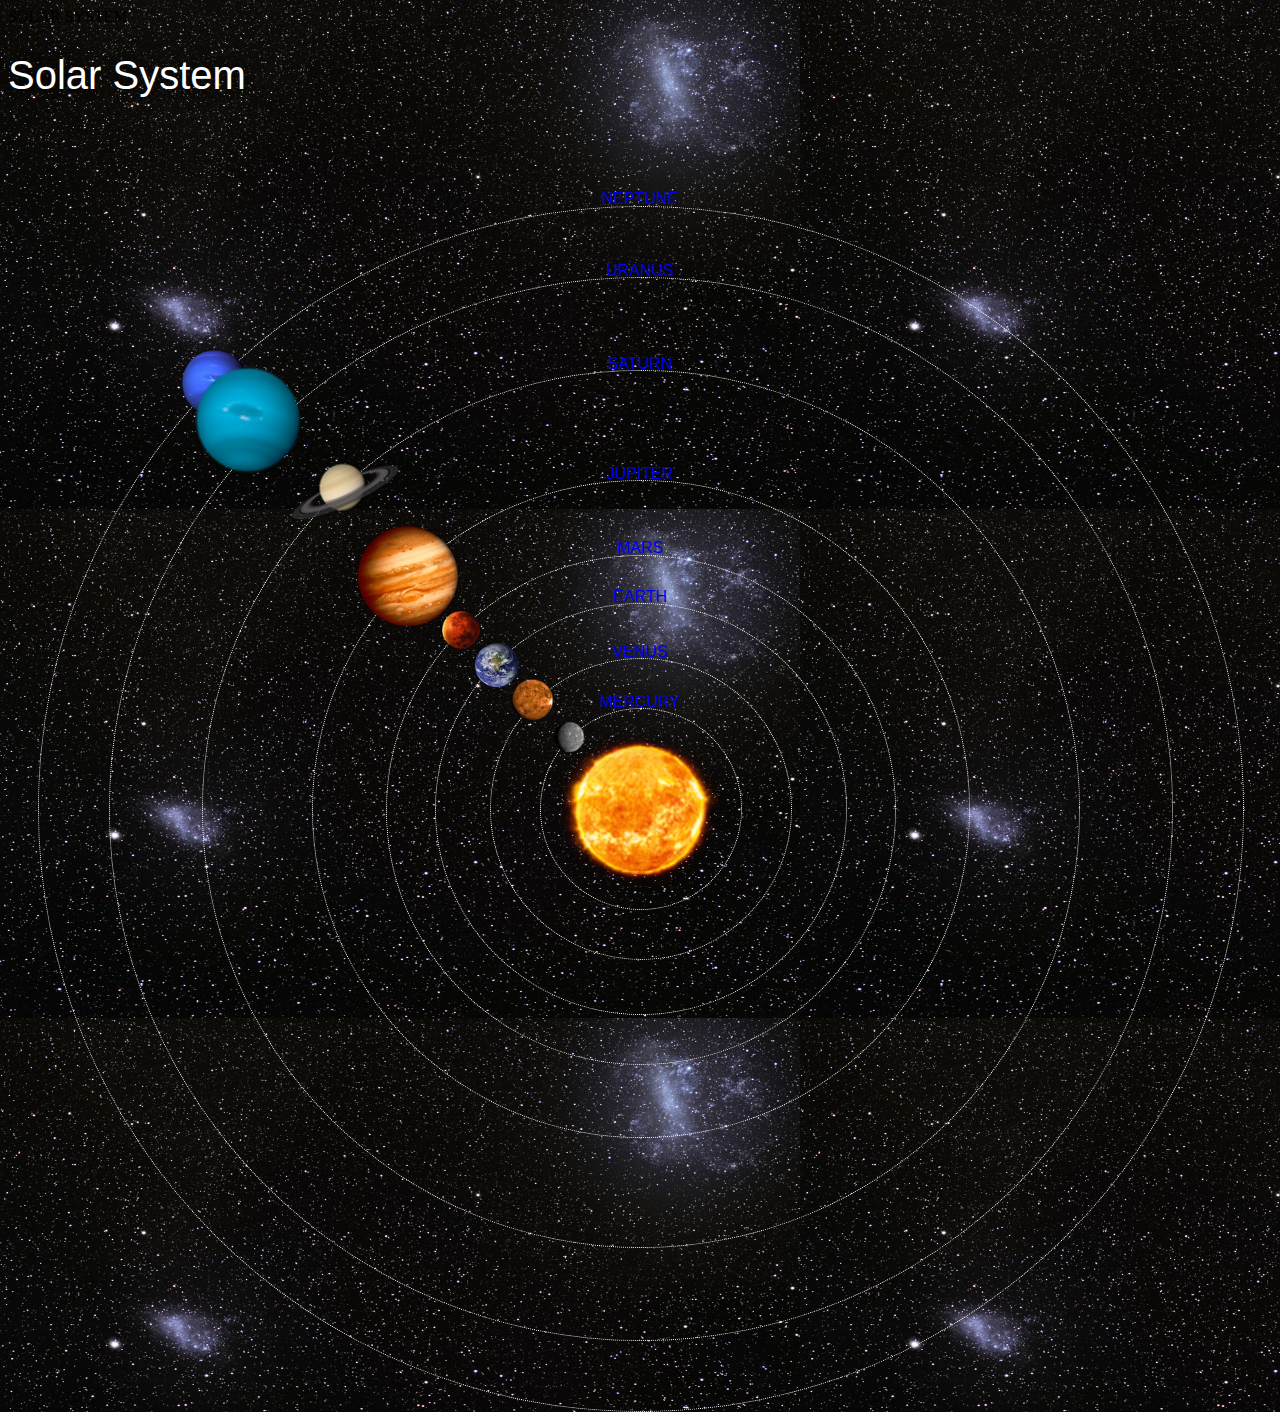
<file: index.html>
<!DOCTYPE html>
<html>
    <head>
      <tittle>SOLAR SYSTEM</tittle>
      <link rel="stylesheet" href="style.css">
    </head>
    <body>
      <div id="container">
        <h1>Solar System</h1>
        <a href="sun.html"><img src="images/sun.png" id="sun"/></a>

        <div id="neptune-orbit">
          <a href="neptune.html"><img src="images/neptune.png" id="neptune"/></a>
        </div>

        <div id="neptune-label" class="label-box">
          <a href="neptune.html">NEPTUNE</a>
        </div>

        <div id="uranus-orbit">
          <a href="uranus.html"><img src="images/uranus.png" id="uranus"/></a>
        </div>

        <div id="uranus-label" class="label-box">
          <a href="uranus.html">URANUS</a>
        </div>

        <div id="saturn-orbit">
          <a href="saturn.html"><img src="images/saturn.png" id="saturn"/></a>
        </div>

        <div id="saturn-label" class="label-box">
          <a href="saturn.html">SATURN</a>
        </div>

        <div id="jupiter-orbit">
          <a href="jupiter.html"><img src="images/jupiter.png" id="jupiter"/></a>
        </div>

        <div id="jupiter-label" class="label-box">
          <a href="jupiter.html">JUPITER</a>
        </div>

        <div id="mars-orbit">
          <a href="mars.html"><img src="images/mars.png" id="mars"/></a>
        </div>

        <div id="mars-label" class="label-box">
          <a href="mars.html">MARS</a>
        </div>

        <div id="earth-orbit">
          <a href="earth.html"><img src="images/earth.png" id="earth"/></a>
        </div>

        <div id="earth-label" class="label-box">
          <a href="earth.html">EARTH</a>
        </div>

        <div id="venus-orbit">
          <a href="venus.html"><img src="images/venus.png" id="venus"/></a>
        </div>

        <div id="venus-label" class="label-box">
          <a href="venus.html">VENUS</a>
        </div>

        <div id="mercury-orbit">
          <a href="mercury.html"><img src="images/mercury.png" id="mercury"/></a>
        </div>

        <div id="mercury-label" class="label-box">
          <a href="mercury.html">MERCURY</a>
        </div>
      </div>
    </body>
</html>
</file>
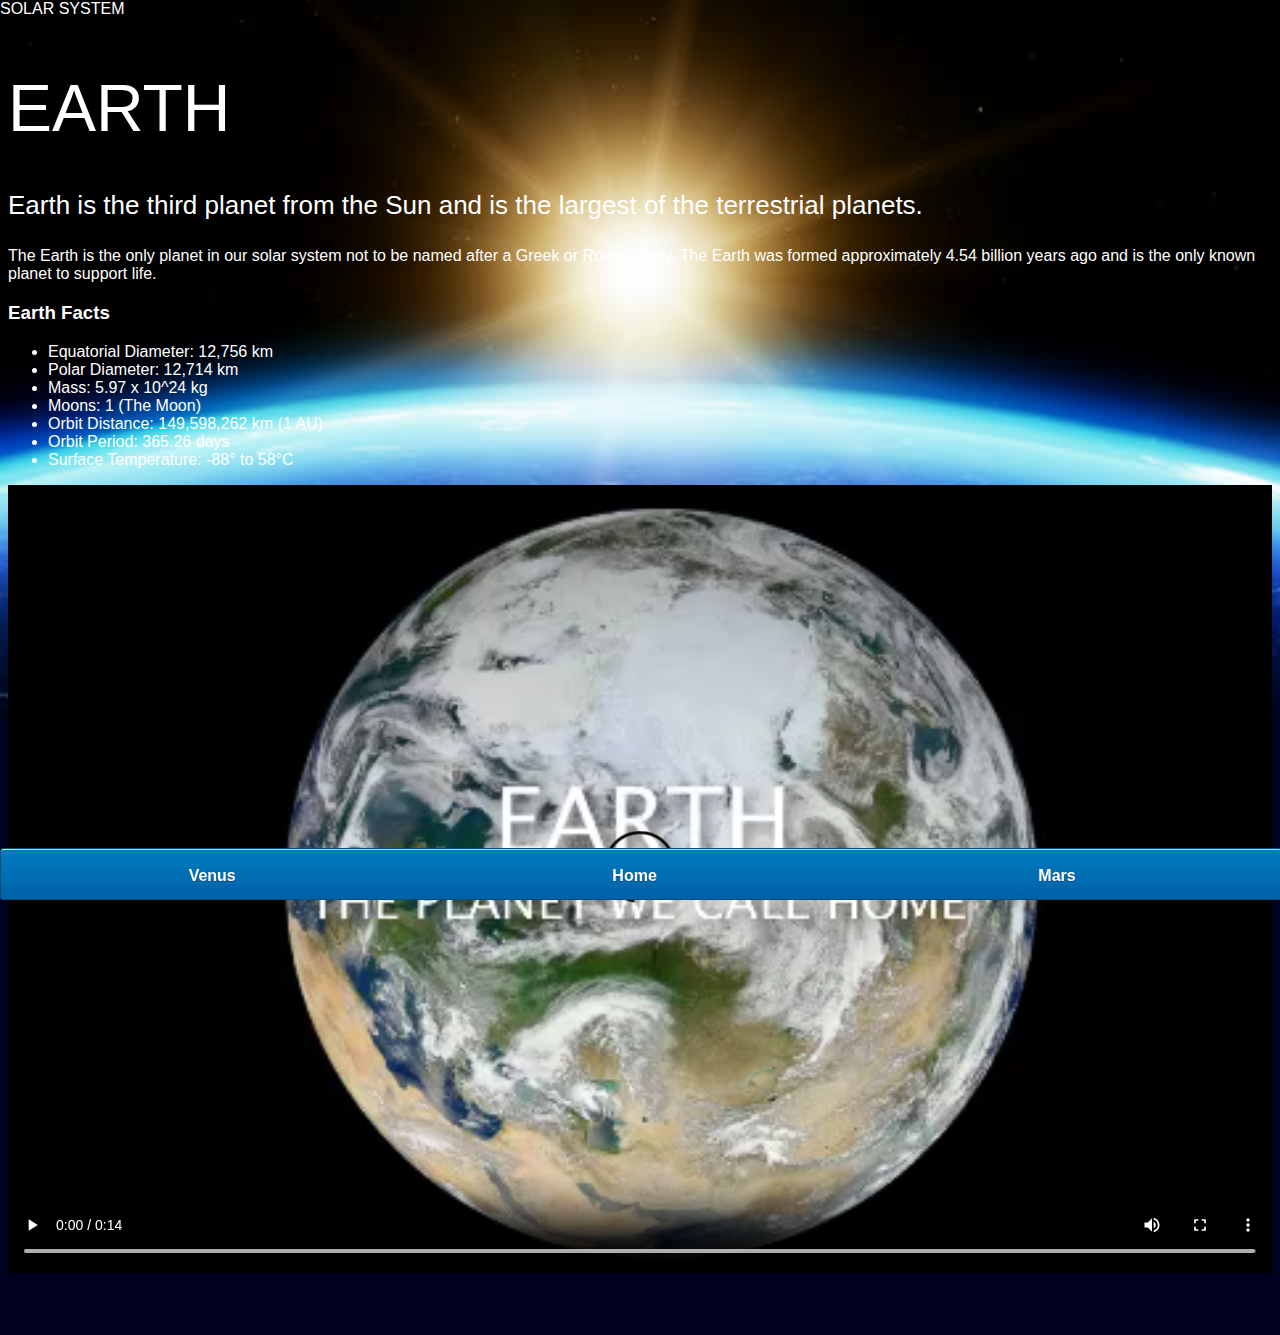
<file: earth.html>
<!DOCTYPE html>
<html>
    <head>
       <tittle>SOLAR SYSTEM</tittle>
       <link rel="stylesheet" href="style-pages.css"/>
    </head>
    <body>
      <div id="main">
       <div id="content">

           <h1>Earth</h1>
                <p class="intro">
                    Earth is the third planet from the Sun and is the largest of the terrestrial planets. 
                </p>             

                <p>
                    The Earth is the only planet in our solar system not to be named after a Greek or Roman deity. The Earth was formed approximately 4.54 billion years ago and is the only known planet to support life.
                </p>

                <h3>Earth Facts</h3>
                <ul>
                    <li>Equatorial Diameter:	12,756 km</li>
                    <li>Polar Diameter:	12,714 km</li>
                    <li>Mass:	5.97 x 10^24 kg</li>
                    <li>Moons:	1 (The Moon)</li>
                    <li>Orbit Distance:	149,598,262 km (1 AU)</li>
                    <li>Orbit Period:	365.26 days</li>
                    <li>Surface Temperature:	-88&deg; to 58&deg;C</li>
                </ul>
                <video id="video" controls>
                    <source src="videos/earth-video.mp4" type="video/mp4">
                </video>

       </div>
         
       <div id="tabs-bottom">
        <a href="venus.html">Venus</a>
        <a href="index.html">Home</a>
        <a href="mars.html">Mars</a>

       </div>

      </div>
    </body>
</html>
</file>
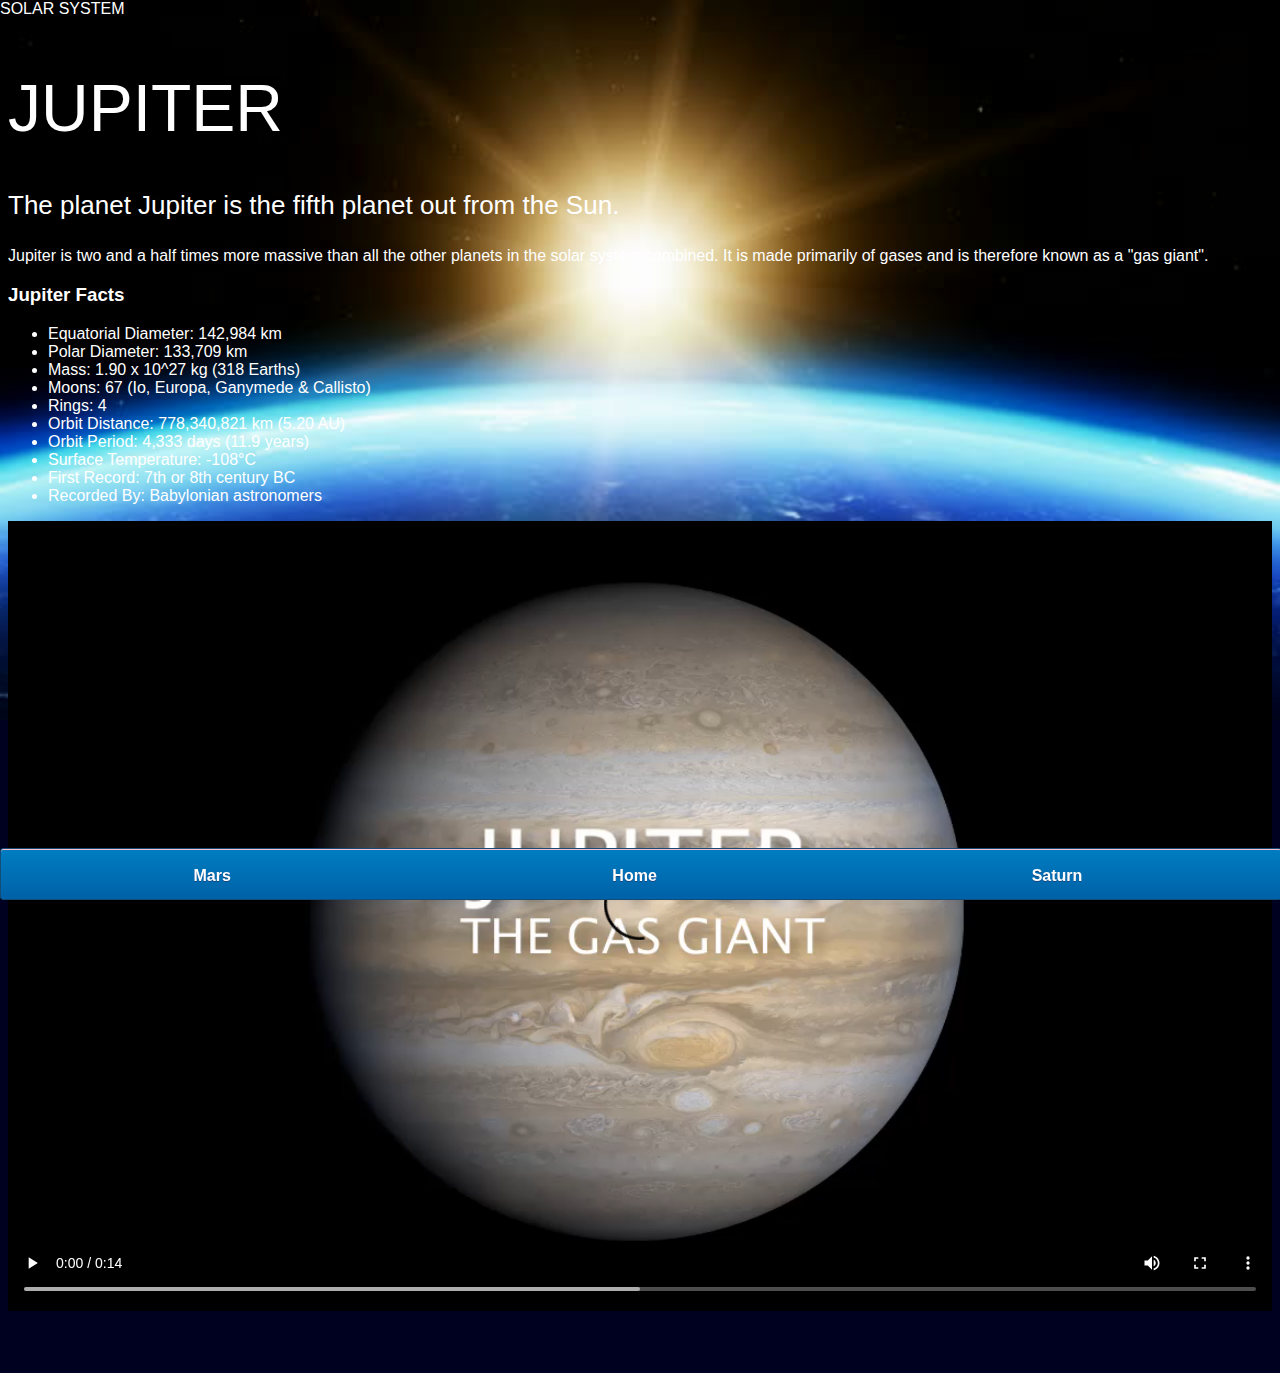
<file: jupiter.html>
<!DOCTYPE html>
<html>
    <head>
       <tittle>SOLAR SYSTEM</tittle>
       <link rel="stylesheet" href="style-pages.css"/>
    </head>
    <body>
       <div id="main">
           <div id="content">

            <h1>Jupiter</h1>
                            <p class="intro">
                                The planet Jupiter is the fifth planet out from the Sun.
                            </p>             
            
                            <p>
                                Jupiter is two and a half times more massive than all the other planets in the solar system combined. It is made primarily of gases and is therefore known as a "gas giant".
                            </p>
            
                            <h3>Jupiter Facts</h3>
                            <ul>
                                <li>Equatorial Diameter:	142,984 km</li>
                                <li>Polar Diameter:	133,709 km</li>
                                <li>Mass:	1.90 x 10^27 kg (318 Earths)</li>
                                <li>Moons:	67 (Io, Europa, Ganymede & Callisto)</li>
                                <li>Rings:	4</li>
                                <li>Orbit Distance:	778,340,821 km (5.20 AU)</li>
                                <li>Orbit Period:	4,333 days (11.9 years)</li>
                                <li>Surface Temperature:	-108&deg;C</li>
                                <li>First Record:	7th or 8th century BC</li>
                                <li>Recorded By:	Babylonian astronomers</li>
                            </ul>
                            <video id="video" controls>
                                <source src="videos/jupiter-video.mp4" type="video/mp4">
                            </video>
           </div>

           <div id="tabs-bottom">
            <a href="mars.html">Mars</a>
            <a href="index.html">Home</a>
            <a href="saturn.html">Saturn</a>
           </div>

       </div>
    </body>
</html>
</file>
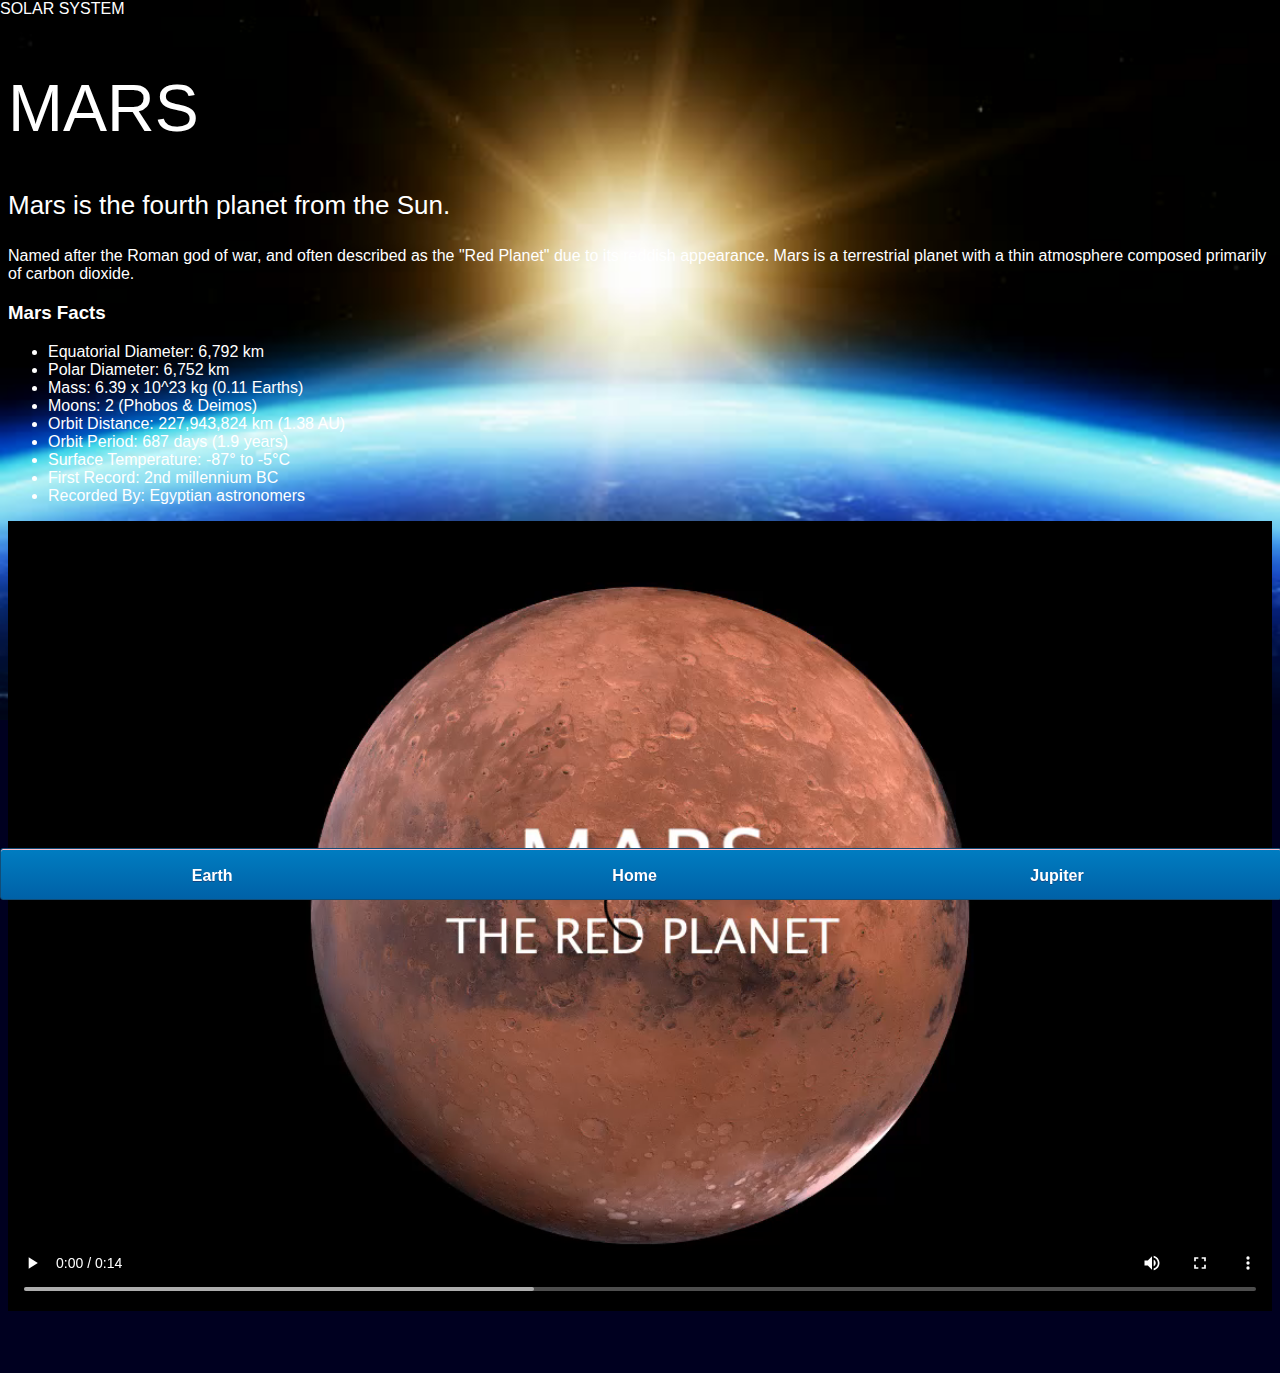
<file: mars.html>
<!DOCTYPE html>
<html>
    <head>
        <tittle>SOLAR SYSTEM</tittle>
        <link rel="stylesheet" href="style-pages.css"/>
    </head>
    <body>
       <div id="main">
           <div id="content">

                <h1>Mars</h1>
                            <p class="intro">
                                Mars is the fourth planet from the Sun.  
                            </p>             
            
                            <p>
                                Named after the Roman god of war, and often described as the "Red Planet" due to its reddish appearance. Mars is a terrestrial planet with a thin atmosphere composed primarily of carbon dioxide.
                            </p>
            
                            <h3>Mars Facts</h3>
                            <ul>
                                <li>Equatorial Diameter:	6,792 km</li>
                                <li>Polar Diameter:	6,752 km</li>
                                <li>Mass:	6.39 x 10^23 kg (0.11 Earths)</li>
                                <li>Moons:	2 (Phobos & Deimos)</li>
                                <li>Orbit Distance:	227,943,824 km (1.38 AU)</li>
                                <li>Orbit Period:	687 days (1.9 years)</li>
                                <li>Surface Temperature:	-87&deg; to -5&deg;C</li>
                                <li>First Record:	2nd millennium BC</li>
                                <li>Recorded By:	Egyptian astronomers</li>
                            </ul>
                            <video id="video" controls>
                                <source src="videos/mars-video.mp4" type="video/mp4">
                            </video>
            
           </div>

           <div id="tabs-bottom">
            <a href="earth.html">Earth</a>
            <a href="index.html">Home</a>
            <a href="jupiter.html">Jupiter</a>
           </div>

       </div>
    </body>
</html>
</file>
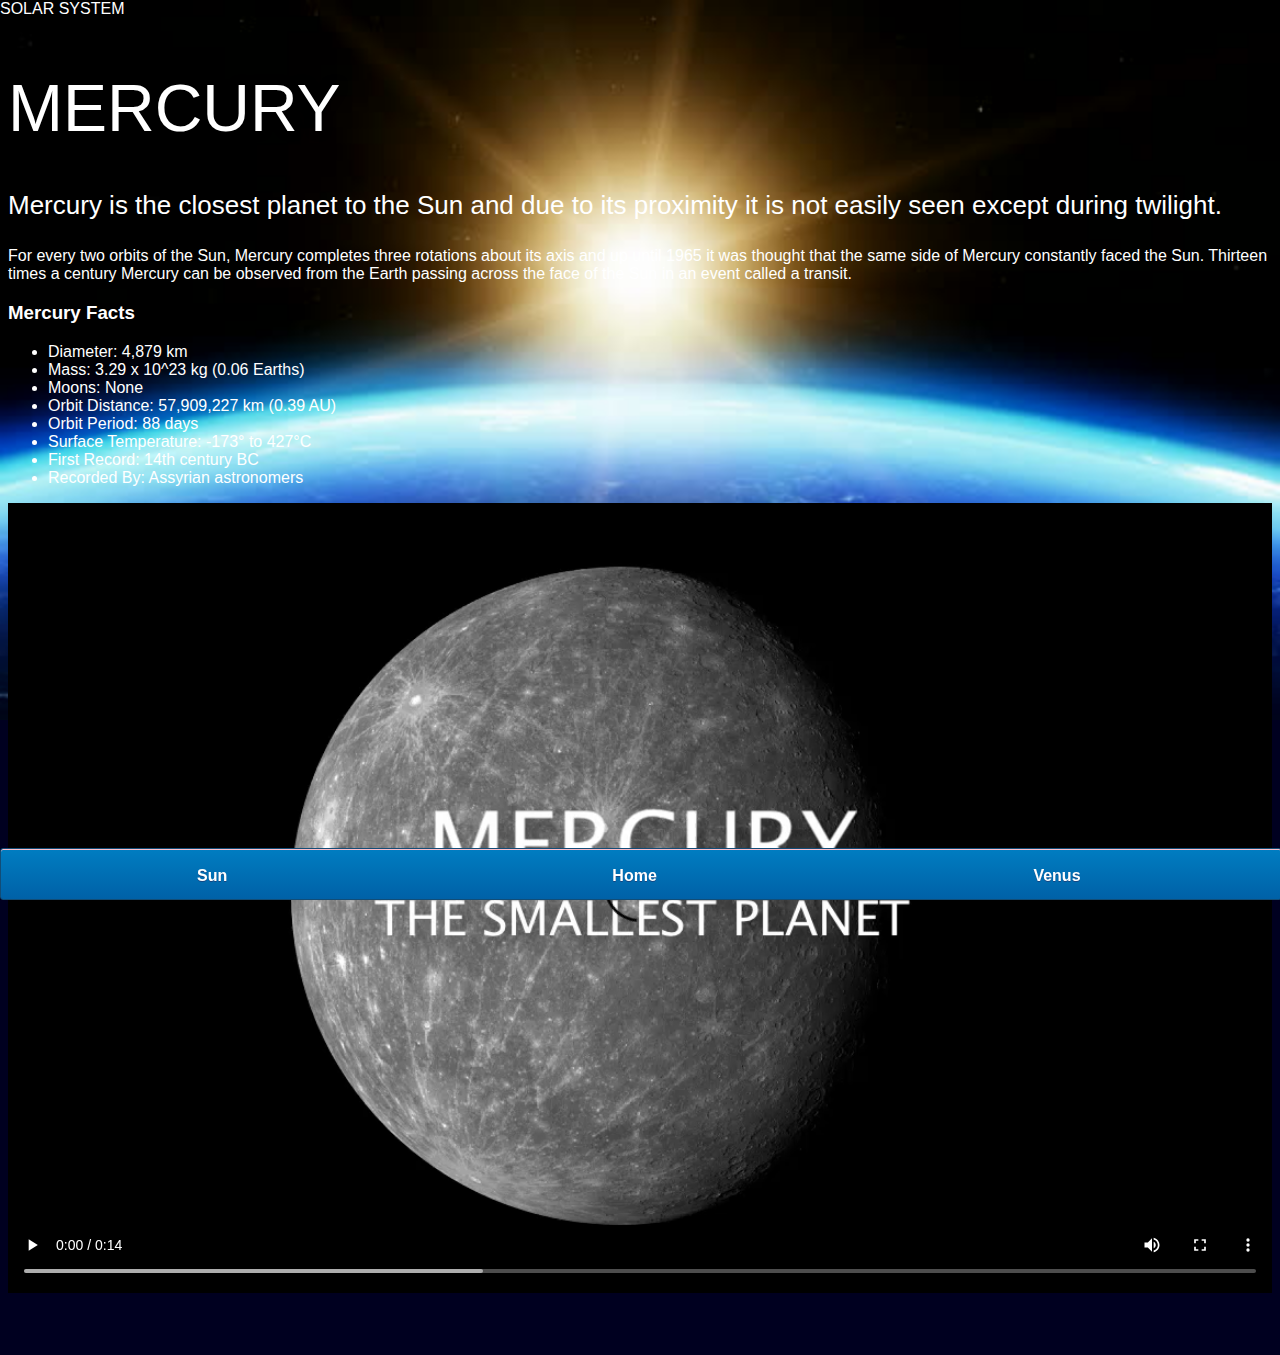
<file: mercury.html>
<!DOCTYPE html>
<html>
<head>
    <tittle>SOLAR SYSTEM</tittle>
    <link rel="stylesheet" href="style-pages.css"/>
</head>

<body>
   <div id="main">
   <div id="content">

               <h1>Mercury</h1>
                <p class="intro">
                    Mercury is the closest planet to the Sun and due to its proximity it is not easily seen except during twilight. 
                </p>             

                <p>
                    For every two orbits of the Sun, Mercury completes three rotations about its axis and up until 1965 it was thought that the same side of Mercury constantly faced the Sun. Thirteen times a century Mercury can be observed from the Earth passing across the face of the Sun in an event called a transit.
                </p>

                <h3>Mercury Facts</h3>
                <ul>
                    <li>Diameter:	4,879 km</li>
                    <li>Mass:	3.29 x 10^23 kg (0.06 Earths)</li>
                    <li>Moons:	None</li>
                    <li>Orbit Distance:	57,909,227 km (0.39 AU)</li>
                    <li>Orbit Period:	88 days</li>
                    <li>Surface Temperature:	-173&deg; to 427&deg;C</li>
                    <li>First Record:	14th century BC</li>
                    <li>Recorded By:	Assyrian astronomers</li>
                </ul>
                <video id="video" controls>
                    <source src="videos/mercury-video.mp4" type="video/mp4">
                </video>
   </div>
    
   <div id="tabs-bottom">

    <a href="sun.html">Sun</a>
    <a href="index.html">Home</a>
    <a href="venus.html">Venus</a>

   </div>


   </div>

</body>

</html>
</file>
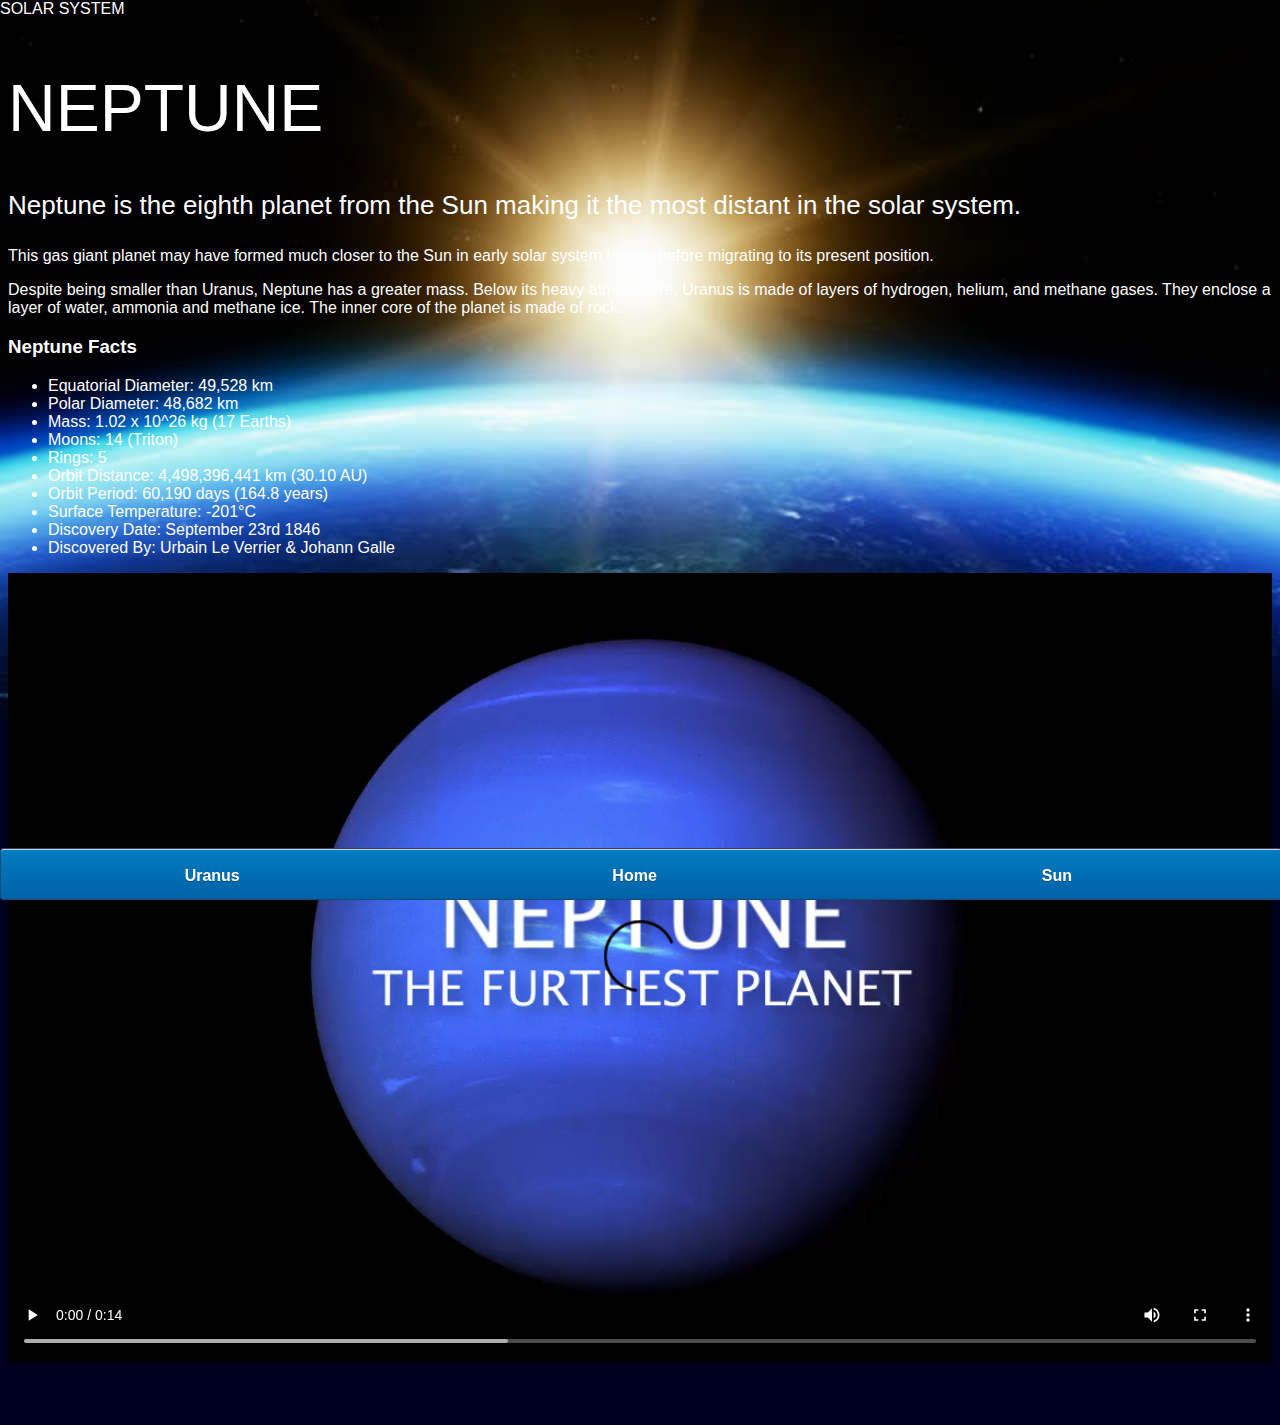
<file: neptune.html>
<!DOCTYPE html>
<html>
    <head>
       <tittle>SOLAR SYSTEM</tittle>
       <link rel="stylesheet" href="style-pages.css"/>
    </head>
    <body>
       <div id="main">
           <div id="content">

            <h1>Neptune</h1>
                            <p class="intro">
                                Neptune is the eighth planet from the Sun making it the most distant in the solar system. 
                            </p>             
                            <p>
                                This gas giant planet may have formed much closer to the Sun in early solar system history before migrating to its present position.</p>
            
                            <p>Despite being smaller than Uranus, Neptune has a greater mass. Below its heavy atmosphere, Uranus is made of layers of hydrogen, helium, and methane gases. They enclose a layer of water, ammonia and methane ice. The inner core of the planet is made of rock.</p>
            
                            <h3>Neptune Facts</h3>
                            <ul>
                                <li>Equatorial Diameter:	49,528 km</li>
                                <li>Polar Diameter:	48,682 km</li>
                                <li>Mass:	1.02 x 10^26 kg (17 Earths)</li>
                                <li>Moons:	14 (Triton)</li>
                                <li>Rings:	5</li>
                                <li>Orbit Distance:	4,498,396,441 km (30.10 AU)</li>
                                <li>Orbit Period:	60,190 days (164.8 years)</li>
                                <li>Surface Temperature:	-201&deg;C</li>
                                <li>Discovery Date:	September 23rd 1846</li>
                                <li>Discovered By:	Urbain Le Verrier & Johann Galle</li>
                            </ul>
            
                            <video id="video" controls>
                                <source src="videos/neptune-video.mp4" type="video/mp4">
                            </video> 
            
           </div>

           <div id="tabs-bottom">
            <a href="uranus.html">Uranus</a>
            <a href="index.html">Home</a>
            <a href="sun.html">Sun</a>
           </div>
       </div>
    </body>
</html>
</file>
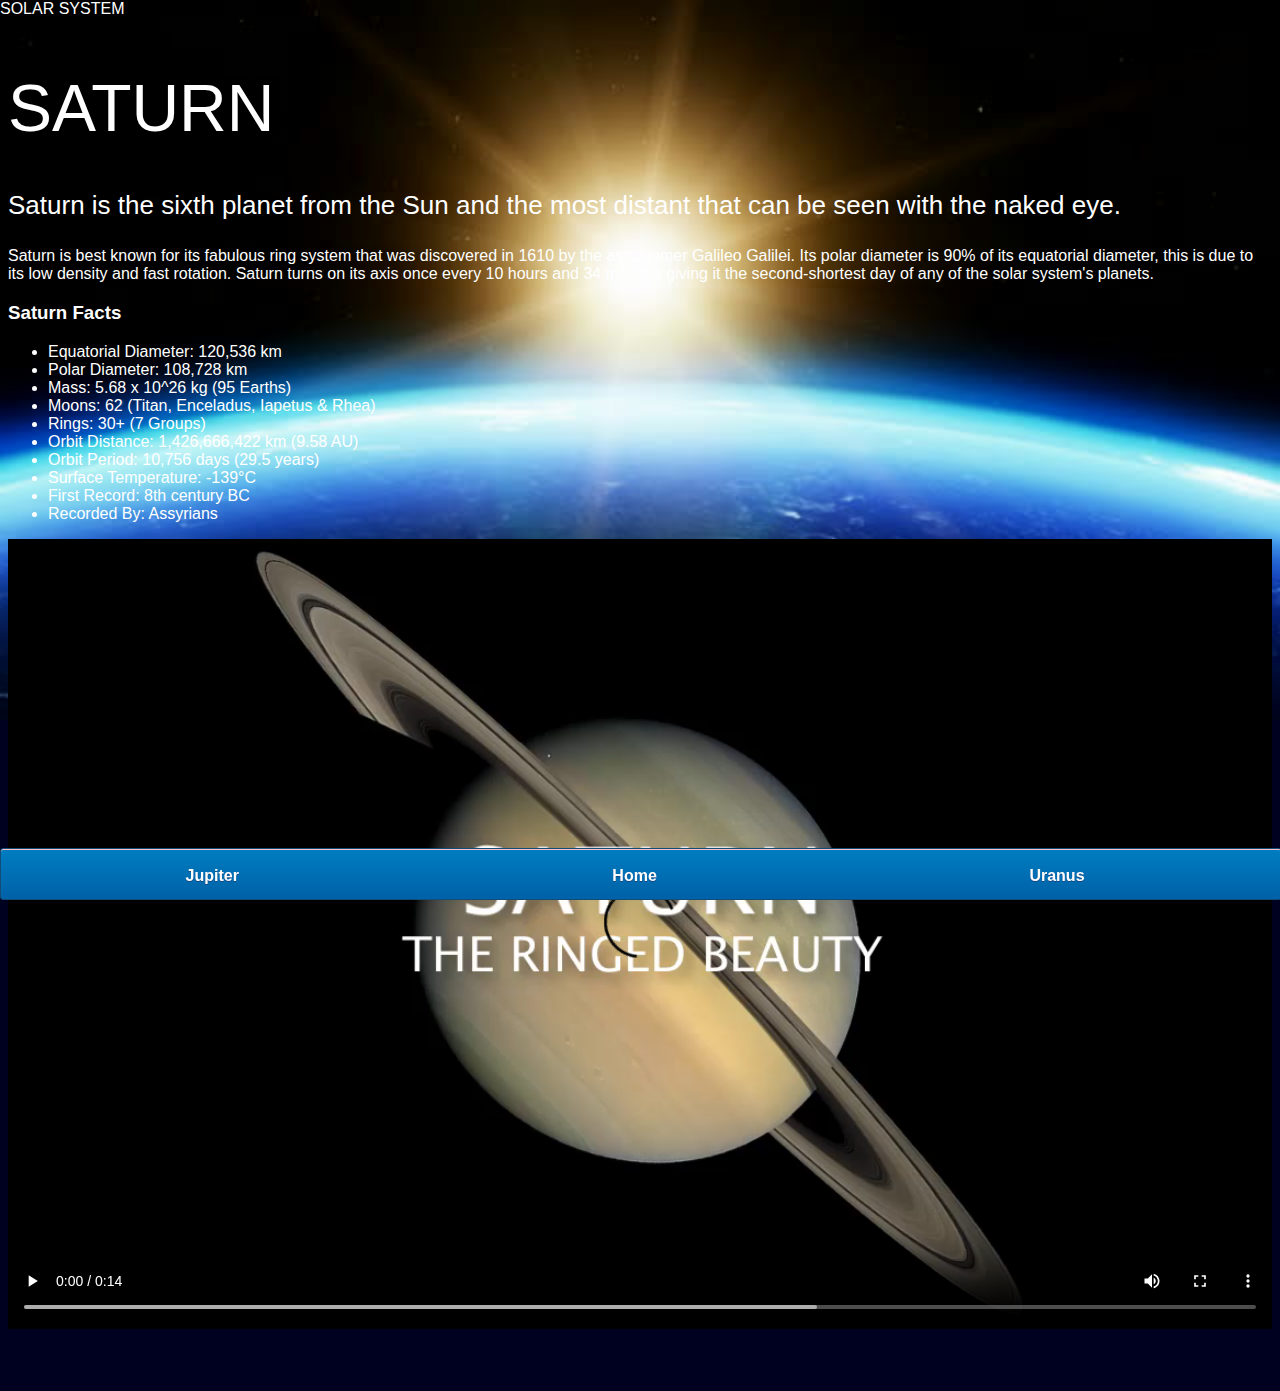
<file: saturn.html>
<!DOCTYPE html>
<html>
    <head>
        <tittle>SOLAR SYSTEM</tittle>
        <link rel="stylesheet" href="style-pages.css"/>
    </head>
    <body>
     <div id="main">
         <div id="content">

                           <h1>Saturn</h1>
                            <p class="intro">
                                Saturn is the sixth planet from the Sun and the most distant that can be seen with the naked eye.
                            </p>             
            
                            <p>
                                Saturn is best known for its fabulous ring system that was discovered in 1610 by the astronomer Galileo Galilei. Its polar diameter is 90% of its equatorial diameter, this is due to its low density and fast rotation. Saturn turns on its axis once every 10 hours and 34 minutes giving it the second-shortest day of any of the solar system's planets.
                            </p>
            
                            <h3>Saturn Facts</h3>
                            <ul>
                                <li>Equatorial Diameter:	120,536 km</li>
                                <li>Polar Diameter:	108,728 km</li>
                                <li>Mass:	5.68 x 10^26 kg (95 Earths)</li>
                                <li>Moons:	62 (Titan, Enceladus, Iapetus & Rhea)</li>
                                <li>Rings:	30+ (7 Groups)</li>
                                <li>Orbit Distance:	1,426,666,422 km (9.58 AU)</li>
                                <li>Orbit Period:	10,756 days (29.5 years)</li>
                                <li>Surface Temperature:	-139&deg;C</li>
                                <li>First Record:	8th century BC</li>
                                <li>Recorded By:	Assyrians</li>
                            </ul>
                            <video id="video" controls>
                                <source src="videos/saturn-video.mp4" type="video/mp4">
                            </video>  
         </div>

         <div id="tabs-bottom">
            <a href="jupiter.html">Jupiter</a>
            <a href="index.html">Home</a>
            <a href="uranus.html">Uranus</a>
         </div>
     </div>
    </body>
</html>
</file>
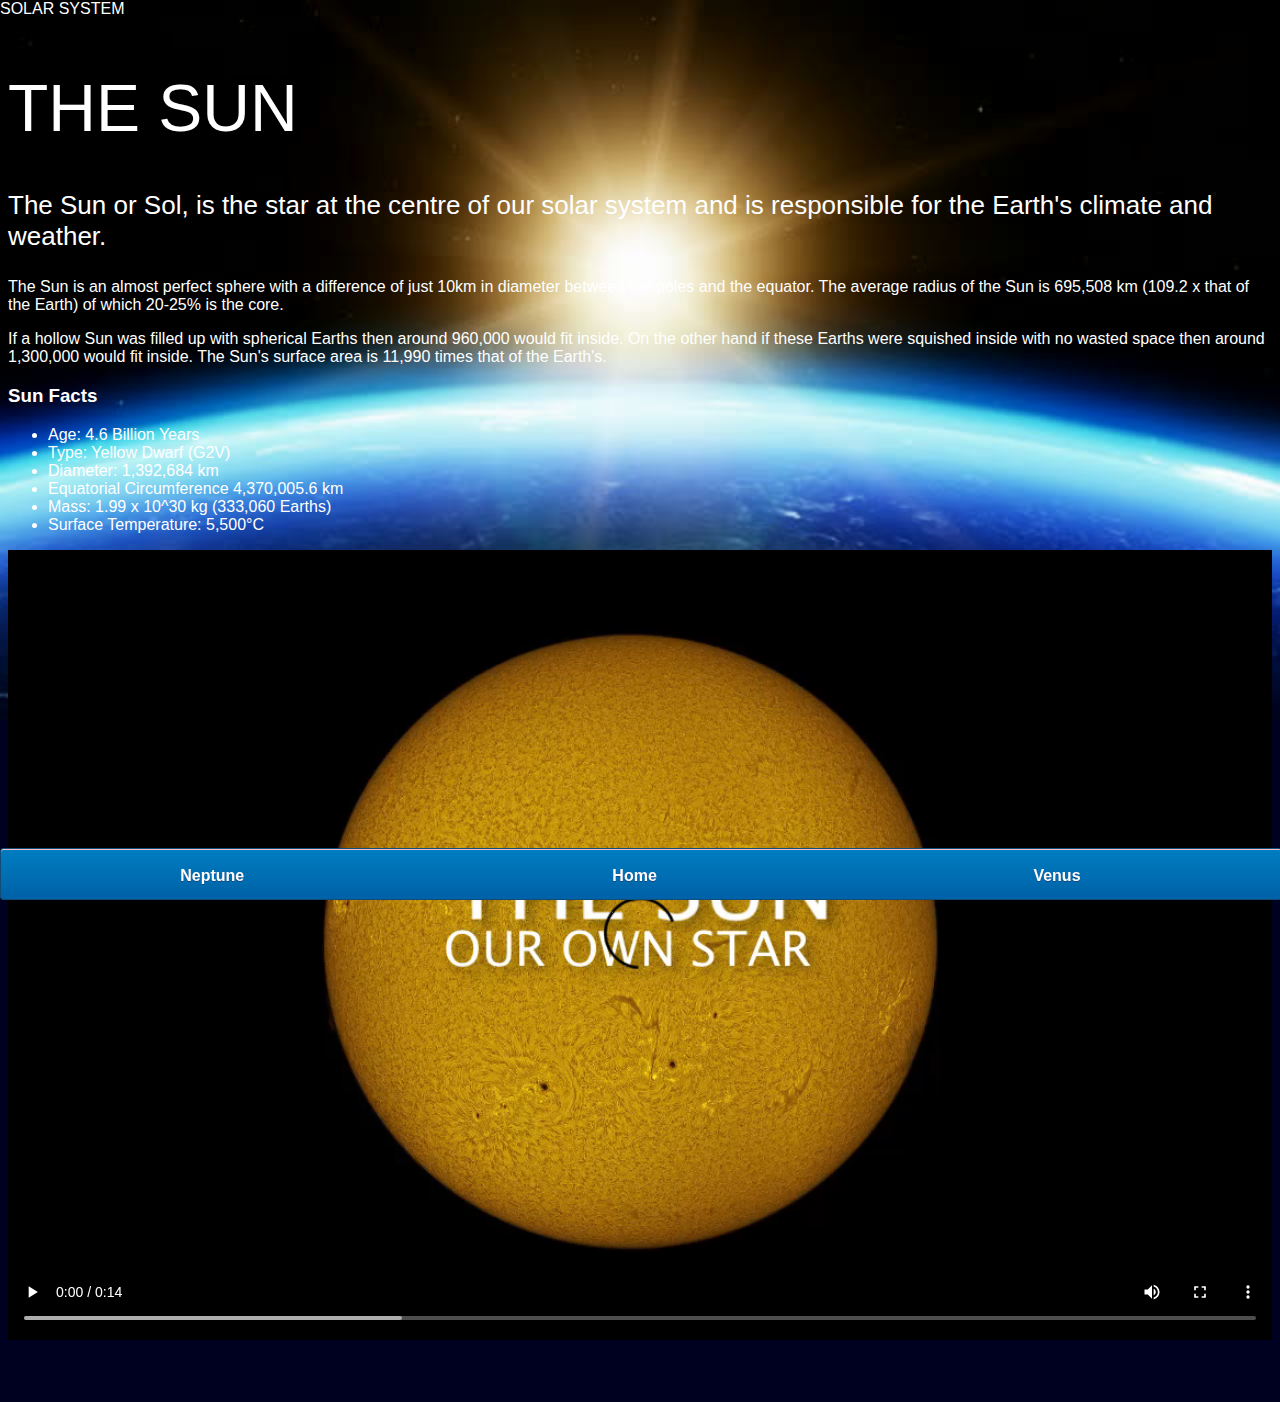
<file: sun.html>
<!DOCTYPE html>
<html>
    <head>
      <tittle>SOLAR SYSTEM</tittle>
      <link rel="stylesheet" href="style-pages.css"/>
    </head>
    <body>
       <div id="main">
           <div id="content">
            <h1>The Sun</h1>
            <p class="intro">
                The Sun or Sol, is the star at the centre of our solar system and is responsible for the Earth's climate and weather. 
            </p>             

            <p>
                The Sun is an almost perfect sphere with a difference of just 10km in diameter between the poles and the equator. The average radius of the Sun is 695,508 km (109.2 x that of the Earth) of which 20-25% is the core.
            </p>
            <p>
                If a hollow Sun was filled up with spherical Earths then around 960,000 would fit inside. On the other hand if these Earths were squished inside with no wasted space then around 1,300,000 would fit inside. The Sun's surface area is 11,990 times that of the Earth's.
            </p>

            <h3>Sun Facts</h3>
            <ul>
                <li>Age:	4.6 Billion Years</li>
                <li>Type:	Yellow Dwarf (G2V)</li>
                <li>Diameter:	1,392,684 km</li>
                <li>Equatorial Circumference	4,370,005.6 km</li>
                <li>Mass:	1.99 x 10^30 kg (333,060 Earths)</li>
                <li>Surface Temperature:	5,500°C</li>
            </ul>

            <video id="video" controls>
                <source src="videos/sun-video.mp4" type="video/mp4">
            </video>

           </div>
           <div id="tabs-bottom">
               
            <a href="neptune.html">Neptune</a>
            <a href="index.html">Home</a>
            <a href="venus.html">Venus</a>

           </div>
       </div>
    </body>
</html>
</file>
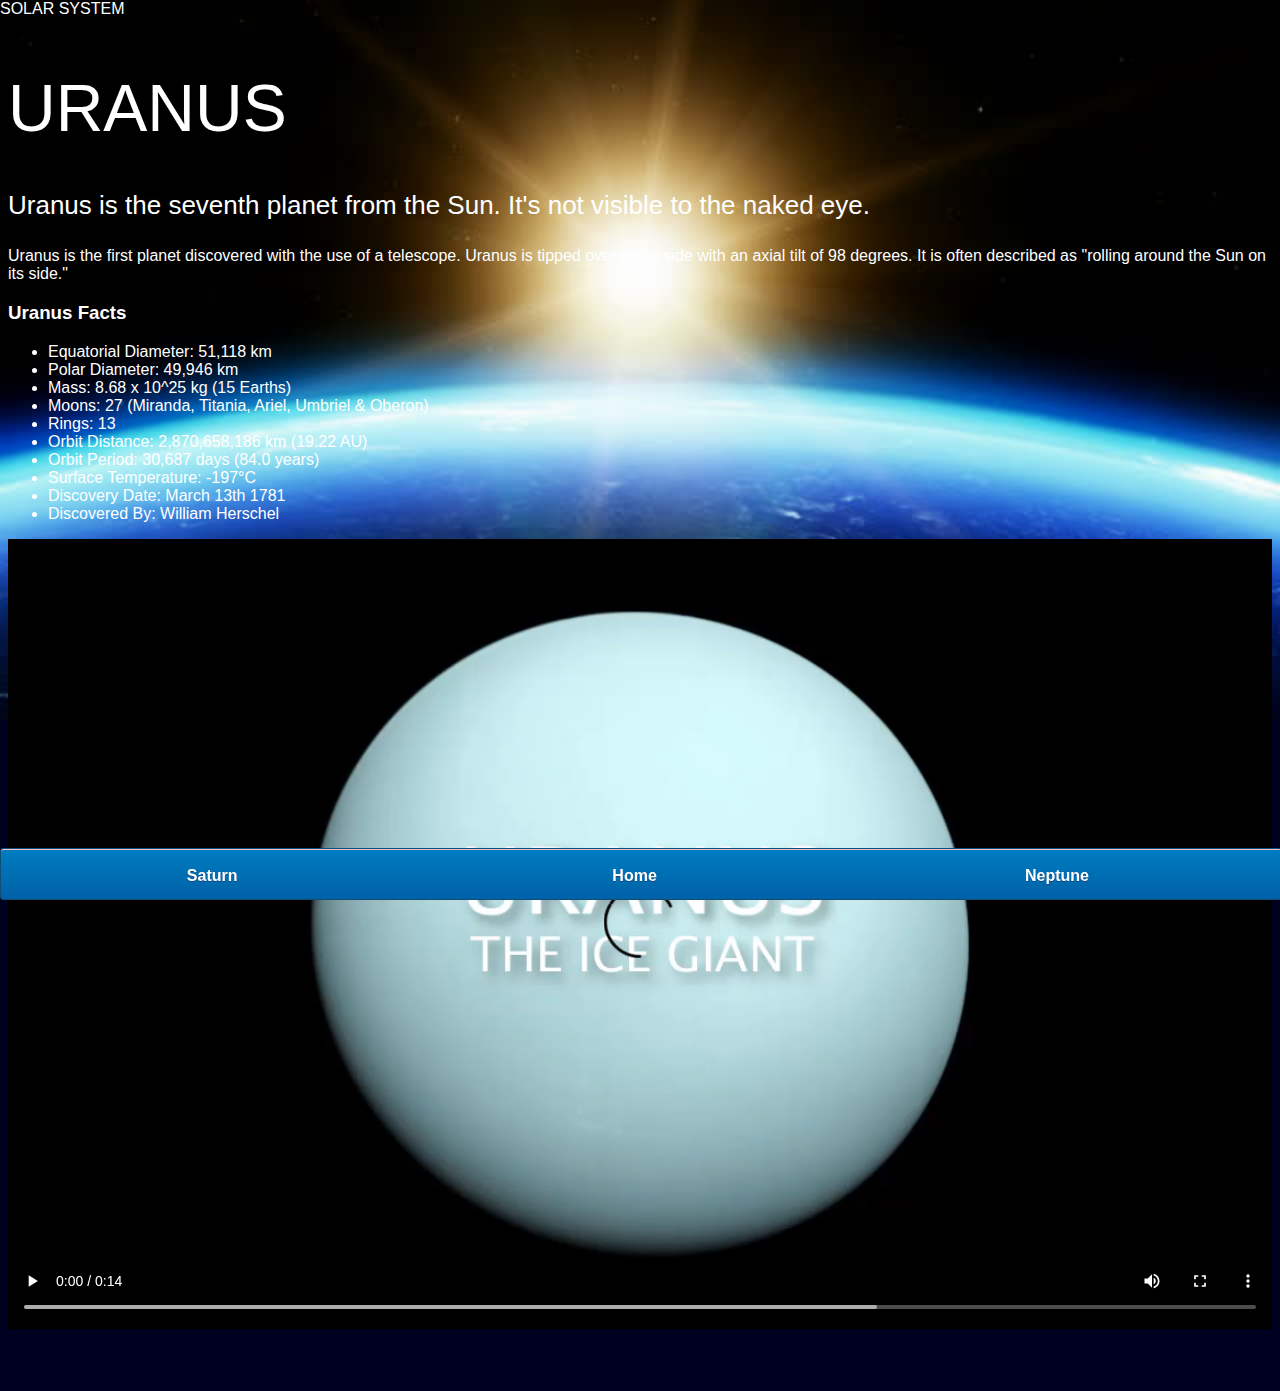
<file: uranus.html>
<!DOCTYPE html>
<html>
    <head>
       <tittle>SOLAR SYSTEM</tittle>
       <link rel="stylesheet" href="style-pages.css"/>
    </head>
    <body>
       <div id="main">
           <div id="content">
        <h1>Uranus</h1>  
                            <p class="intro">
                                Uranus is the seventh planet from the Sun. It's not visible to the naked eye.
                            </p>             
            
                            <p>
                                Uranus is the first planet discovered with the use of a telescope. Uranus is tipped over on its side with an axial tilt of 98 degrees. It is often described as "rolling around the Sun on its side."
                            </p>
            
                            <h3>Uranus Facts</h3>
                            <ul>
                                <li>Equatorial Diameter:	51,118 km</li>
                                <li>Polar Diameter:	49,946 km</li>
                                <li>Mass:	8.68 x 10^25 kg (15 Earths)</li>
                                <li>Moons:	27 (Miranda, Titania, Ariel, Umbriel & Oberon)</li>
                                <li>Rings:	13</li>
                                <li>Orbit Distance:	2,870,658,186 km (19.22 AU)</li>
                                <li>Orbit Period:	30,687 days (84.0 years)</li>
                                <li>Surface Temperature:	-197&deg;C</li>
                                <li>Discovery Date:	March 13th 1781</li>
                                <li>Discovered By:	William Herschel</li>
                            </ul>
                            <video id="video" controls>
                                <source src="videos/uranus-video.mp4" type="video/mp4">
                            </video>
        </div>

           <div id="tabs-bottom">
            <a href="saturn.html">Saturn</a>
            <a href="index.html">Home</a>
            <a href="neptune.html">Neptune</a>
           </div>
       </div>
    </body>
</html>
</file>
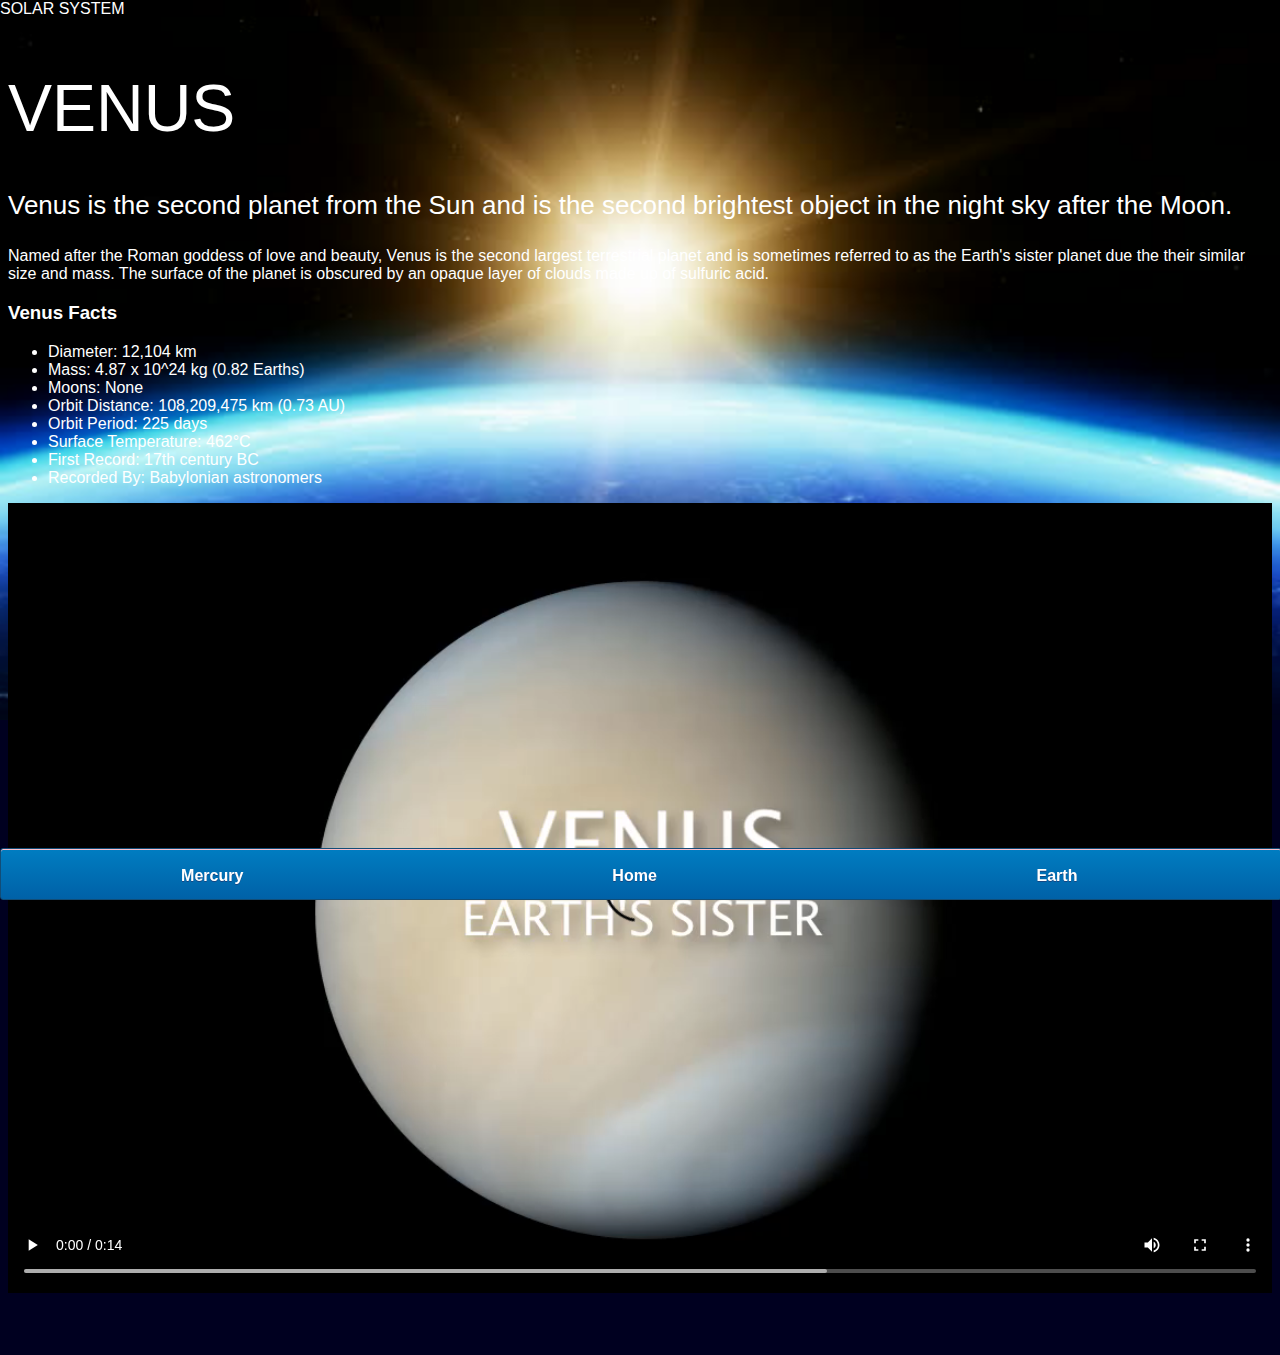
<file: venus.html>
<!DOCTYPE html>
<html>
    <head>
        <tittle>SOLAR SYSTEM</tittle>
       <link rel="stylesheet" href="style-pages.css"/>
    </head>
    <body>
      <div id="main">
          <div id="content">

               <h1>Venus</h1>
                <p class="intro">
                    Venus is the second planet from the Sun and is the second brightest object in the night sky after the Moon. 
                </p>             

                <p>
                    Named after the Roman goddess of love and beauty, Venus is the second largest terrestrial planet and is sometimes referred to as the Earth's sister planet due the their similar size and mass. The surface of the planet is obscured by an opaque layer of clouds made up of sulfuric acid.
                </p>

                <h3>Venus Facts</h3>
                <ul>
                    <li>Diameter:	12,104 km</li>
                    <li>Mass:	4.87 x 10^24 kg (0.82 Earths)</li>
                    <li>Moons:	None</li>
                    <li>Orbit Distance:	108,209,475 km (0.73 AU)</li>
                    <li>Orbit Period:	225 days</li>
                    <li>Surface Temperature:	462&deg;C</li>
                    <li>First Record:	17th century BC</li>
                    <li>Recorded By:	Babylonian astronomers</li>
                </ul>
                <video id="video" controls>
                    <source src="videos/venus-video.mp4" type="video/mp4">
                </video>

          </div>

          <div id="tabs-bottom">
            <a href="mercury.html">Mercury</a>
            <a href="index.html">Home</a>
            <a href="earth.html">Earth</a>
            
          </div>
      </div>
    </body>
</html>
</file>
<file: style.css>
body{
    width: 100%;
    height: 100%;
    background: url('images/space.png');
}

h1{
    font-family: 'Trebuchet MS', 'Lucida Sans Unicode', 'Lucida Grande', 'Lucida Sans', Arial, sans-serif;
    font-weight: 100;
    font-size: 40px;
    text-shadow: 0 0 10px #000000;
    color: white;
}

#sun{
    position: absolute;
    z-index: 1000;
    width: 160px;
    bottom: 10px;
    left: 50%;
    margin-left: -80px;
}

#neptune{
    width: 66px;
    height: 66px;
    margin: 143px;
    z-index: 1000;
    animation: spin-right 8s linear infinite;
    -webkit-animation: spin-right 8s linear infinite;
}

#neptune-orbit{
    position: absolute;
    width: 1204px;
    height: 1204px;
    bottom: -512px;
    left: 50%;
    margin-left: -602px;
    border: 1px dotted white;
    border-radius: 50%;
    animation: spin-left 14s linear infinite;
    -webkit-animation: spin-left 14s linear infinite;
}

#neptune-label{
    bottom: 692px;
}

#uranus{
    width: 110px;
    margin: 85px;
    z-index: 1000;
    animation: spin-right 13s linear infinite;
    -webkit-animation: spin-right 13s linear infinite;
}

#uranus-orbit{
    position: absolute;
    width: 1062px;
    height: 1062px;
    bottom: -441px;
    left: 50%;
    margin-left: -531px;
    border: 1px dotted white;
    border-radius: 50%;
    animation: spin-left 15s linear infinite;
    -webkit-animation: spin-left 15s linear infinite;
}

#uranus-label{
    bottom: 620px;
}

#saturn{
    width: 110px;
    margin: 85px;
    z-index: 1000;
    animation: spin-right 13s linear infinite;
    -webkit-animation: spin-right 13s linear infinite;
}

#saturn-orbit{
    position: absolute;
    width: 876px;
    height: 876px;
    bottom: -348px;
    left: 50%;
    margin-left: -438px;
    border: 1px dotted white;
    border-radius: 50%;
    animation: spin-left 13s linear infinite;
    -webkit-animation: spin-left 13s linear infinite;
}

#saturn-label{
    bottom: 527px;
}

#jupiter{
    width: 100px;
    height: 100px;
    margin: 45px;
    z-index: 1000;
    animation: spin-right 10s linear infinite;
    -webkit-animation: spin-right 10s linear infinite;
}

#jupiter-orbit{
    position: absolute;
    width: 656px;
    height: 656px;
    bottom: -238px;
    left: 50%;
    margin-left: -328px;
    border: 1px dotted white;
    border-radius: 50%;
    animation: spin-left 10s linear infinite;
    -webkit-animation: spin-left 10s linear infinite;
}

#jupiter-label{
    bottom: 417px;
}

#mars{
    width: 38px;
    height: 38px;
    margin: 55px;
    z-index: 1000;
    animation: spin-right 3s linear infinite;
    -webkit-animation: spin-right 3s linear infinite;
}

#mars-orbit{
    position: absolute;
    width: 508px;
    height: 508px;
    bottom: -165px;
    left: 50%;
    margin-left: -254px;
    border: 1px dotted white;
    border-radius: 50%;
    animation: spin-left 4s linear infinite;
    -webkit-animation: spin-left 4s linear infinite;
}

#mars-label{
    bottom: 343px;
}

#earth{
    width: 50px;
    height: 50px;
    margin: 36px;
    z-index: 1000;
    animation: spin-right 3s linear infinite;
    -webkit-animation: spin-right 3s linear infinite;
}

#earth-orbit{
    position: absolute;
    width: 410px;
    height: 410px;
    bottom: -115px;
    left: 50%;
    margin-left: -205px;
    border: 1px dotted white;
    border-radius: 50%;
    animation: spin-left 5s linear infinite;
    -webkit-animation: spin-left 5s linear infinite;
}

#earth-label{
    bottom: 294px;
}

#venus{
    width: 50px;
    height: 50px;
    margin: 16px;
    z-index: 1000;
    animation: spin-right 10s linear infinite;
    -webkit-animation: spin-right 10s linear infinite;
}

#venus-orbit{
    position: absolute;
    width: 300px;
    height: 300px;
    bottom: -60px;
    left: 50%;
    margin-left: -150px;
    border: 1px dotted white;
    border-radius: 50%;
    animation: spin-left 4s linear infinite;
    -webkit-animation: spin-left 4s linear infinite;
}

#venus-label{
    bottom: 239px;
}

#mercury{
    width: 40px;
    height: 40px;
    margin: 8px;
    z-index: 1000;

}

#mercury-orbit{
    position: absolute;
    z-index: 1;
    width: 200px;
    height: 200px;
    bottom: -10px;
    left: 50%;
    margin-left: -100px;
    border: 1px dotted white;
    border-radius: 50%;
    animation: spin-left 2s linear infinite;
    -webkit-animation: spin-left 2s linear infinite;
}

#mercury-label{
    bottom: 189px;
}


.label-box{
    position:absolute;
    width: 150px;
    left: 50%;
    margin-left: -75px;
    text-align: center;
    color: white;
    font-weight: 100;
    font-family: Verdana, Geneva, Tahoma, sans-serif;
}

.label-box a{
    text-decoration: none;
    padding: 0;
    margin: 0;
}

.label-box a:visited{
    color:white;
}

@keyframes spin-left{
    100%{
        transform: rotate(-360deg);
        -webkit-transform: rotate(-360deg);
    }
}

@keyframes spin-right{
    100%{
        transform: rotate(360deg);
        -webkit-transform: rotate(360deg);
    }
}
</file>
<file: style-pages.css>
body{
    margin: 0;
    padding: 0;
    width: 100%;
    background-color: #000020;
    font-family: Arial, Helvetica, sans-serif;
    background-image: url('images/earth-sunrise.jpg') ;
    background-repeat: no-repeat;
    background-size: 100%;
    color: white;
}

h1{
    font-weight: 100;
    font-size: 66px;
    text-shadow: 0 0 10px #000000;
    text-transform: uppercase;
}

p.intro{
    font-size: 26px;
    font-weight: 200;
    text-transform: 0 0 10px #000000;
}

#content{
    margin-bottom: 50px;
    padding: 8px;
}

#video{
    width: 100%;
}

#tabs-bottom{
    position: fixed;
    bottom: 0;
    left: 0;
    z-index: 500;
    display: inline-block;
    width: 100%;
    height: 50px;

    box-shadow: inset 0px 1px 0px 0px pink;
    background: linear-gradient(#007dc1,#0061a7);
    border-radius: 3px;
    border: 1px solid #124d77;
}

#tabs-bottom a{
    float: left;
    display: block;
    width: 33%;
    height: 35px;
    font-weight: 700;
    color: white;
    text-align: center;
    text-decoration: none;
    text-shadow: 0px 1px 0px #154682;
    padding-top: 18px;

}
</file>
